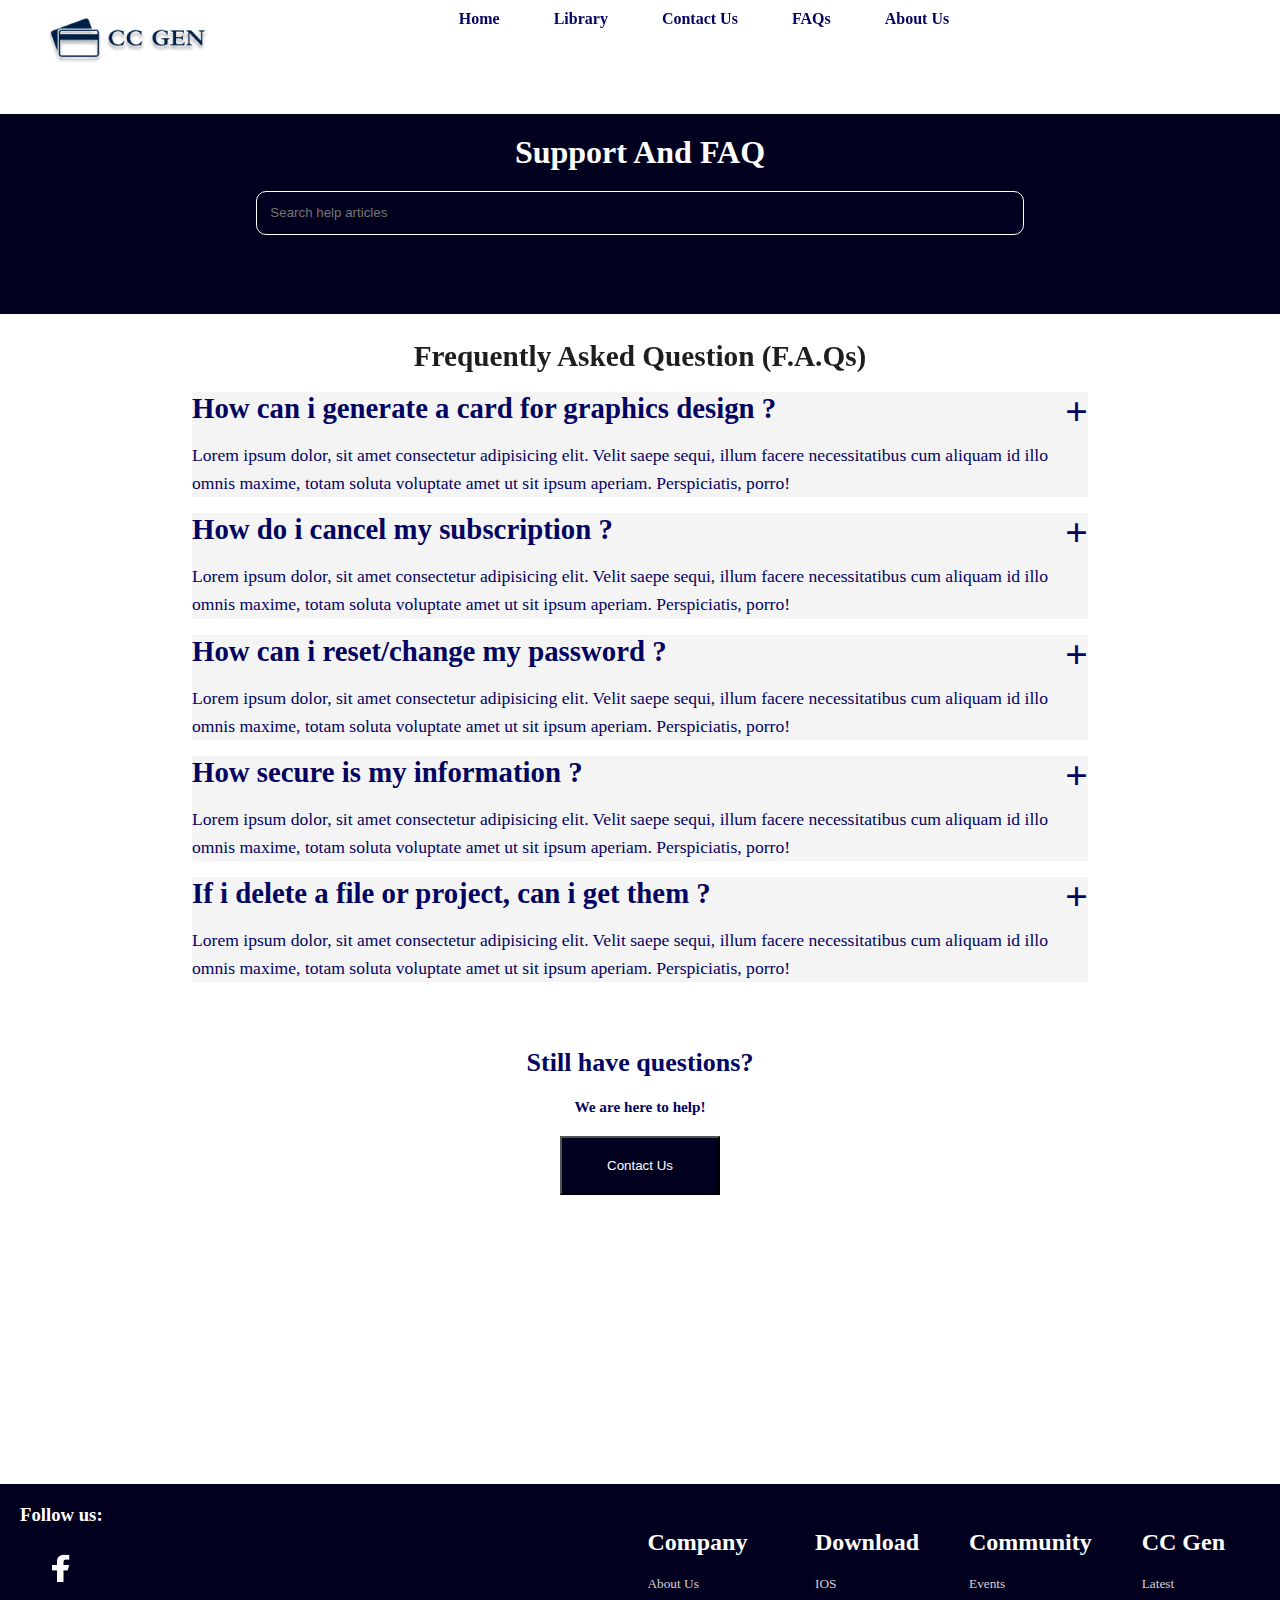
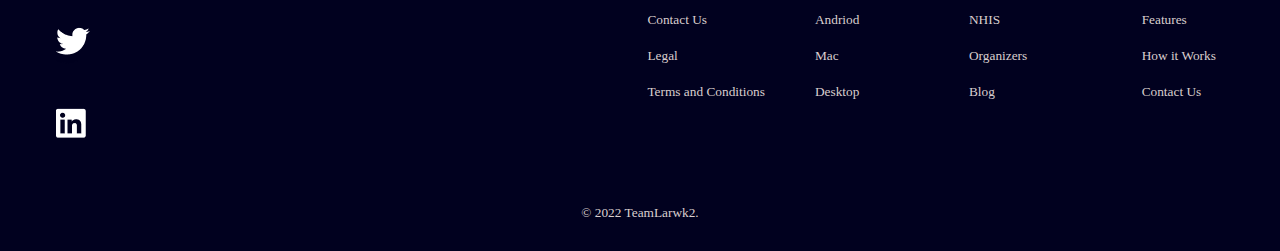
<file: index.html>
<!DOCTYPE html>
<html lang="en">

<head>
    <meta charset="UTF-8">
    <meta http-equiv="X-UA-Compatible" content="IE=edge">
    <meta name="viewport" content="width=device-width, initial-scale=1.0">
    <title>FAQ</title>
    <link rel="stylesheet" href="index.css">
    <link rel="stylesheet"href="https://cdnjs.cloudflare.com/ajax/libs/font-awesome/4.7.0/css/font-awesome.min.css"/>
</head>

<body>
    <header>
        <nav>
            <div class="logo">
                <p><img src="IMG-20221207-WA0031 2.PNG" height="130px"></p>
            </div>
            <div class="m">
                <a href="" class="link">Home</a>
                <a href="" class="link">Library</a>
                <a href="" class="link">Contact Us</a>
                <a href="" class="link">FAQs</a>
                <a href="" class="link">About Us</a>
            </div>
        </nav>
    </header>
    <div style="text-align: center;" class="a">
        <h1 class="b">Support And FAQ</h1>
        <input class="c" type="text" placeholder="Search help articles">
    </div>
    <div class="d" style="text-align: center;">
        <h3>Frequently Asked Question (F.A.Qs)</h3>
    </div>
    <main>
        <div class="faq">
            <div class="question">
                <h1>How can i generate a card for graphics design ?
                    <span class="plus">&plus;</span>
                </h1>
                <div class="answer">
                    <p>
                        Lorem ipsum dolor, sit amet consectetur adipisicing elit. Velit saepe sequi, illum facere
                        necessitatibus cum aliquam id illo omnis maxime, totam soluta voluptate amet ut sit ipsum
                        aperiam.
                        Perspiciatis, porro!
                    </p>
                </div>
            </div><br>


            <div class="faq">
                <div class="question">
                    <h1>How do i cancel my subscription ?
                        <span class="plus">&plus;</span>
                    </h1>
                    <div class="answer">
                        <p>
                            Lorem ipsum dolor, sit amet consectetur adipisicing elit. Velit saepe sequi, illum facere
                            necessitatibus cum aliquam id illo omnis maxime, totam soluta voluptate amet ut sit ipsum
                            aperiam.
                            Perspiciatis, porro!
                        </p>
                    </div>
                </div>
                <br>

                <div class="faq">
                    <div class="question">
                        <h1>How can i reset/change my password ?
                            <span class="plus">&plus;</span>
                        </h1>
                        <div class="answer">
                            <p>
                                Lorem ipsum dolor, sit amet consectetur adipisicing elit. Velit saepe sequi, illum
                                facere
                                necessitatibus cum aliquam id illo omnis maxime, totam soluta voluptate amet ut sit
                                ipsum
                                aperiam.
                                Perspiciatis, porro!
                            </p>
                        </div>
                    </div><br>


                    <div class="faq">
                        <div class="question">
                            <h1>How secure is my information ?
                                <span class="plus">&plus;</span>
                            </h1>
                            <div class="answer">
                                <p>
                                    Lorem ipsum dolor, sit amet consectetur adipisicing elit. Velit saepe sequi, illum
                                    facere
                                    necessitatibus cum aliquam id illo omnis maxime, totam soluta voluptate amet ut sit
                                    ipsum
                                    aperiam.
                                    Perspiciatis, porro!
                                </p>
                            </div>
                        </div><br>


                        <div class="faq">
                            <div class="question">
                                <h1>If i delete a file or project, can i get them ?
                                    <span class="plus">&plus;</span>
                                </h1>
                                <div class="answer">
                                    <p>
                                        Lorem ipsum dolor, sit amet consectetur adipisicing elit. Velit saepe sequi,
                                        illum facere
                                        necessitatibus cum aliquam id illo omnis maxime, totam soluta voluptate amet ut
                                        sit ipsum
                                        aperiam.
                                        Perspiciatis, porro!
                                    </p>
                                </div>
                            </div><br>



                            <div class="s">
                                <h1>Still have questions?</h1>
                                <h3>We are here to help!</h3>
                                <button class="r">Contact Us</button>
                            </div>
                        </div>
    </main>
    <footer>
        <div class="footer-container">
            <div class="follow-us">
                <p>
                <h3>Follow us:</h3>
                </p><br>
                <!-- Add font awesome icons -->
                <div><a href="#" class="fa"><img src="Vector.PNG" alt=""></a></div>
                </li><br>
                <div><a href="#" class="fa"><img src="twitter.PNG" alt=""></a></div>
                </li><br>
                <div><a href="#" class="fa"><img src="linkedin.PNG" alt=""></a></div>
                </li><br>
            </div>
            <div class="foot-content">
                <div class="foot-item">
                    <p>
                    <h2>Company</h2>
                    </p><br>
                    <p><small><a href="">About Us</a></small></p><br>
                    <p><small><a href="">Contact Us</a></small></p><br>
                    <p><small><a href="">Legal</a></small></p><br>
                    <p><small><a href="">Terms and Conditions</a></small></p><br>
                </div>
                <div class="foot-item">
                    <p>
                    <h2>Download</h2>
                    </p><br>
                    <p><small><a href="">IOS</a></small></p><br>
                    <p><small><a href="">Andriod</a></small></p><br>
                    <p><small><a href="">Mac</a></small></p><br>
                    <p><small><a href="">Desktop</a></small></p><br>
                </div>
                <div class="foot-item">
                    <p>
                    <h2>Community</h2>
                    </p><br>
                    <p><small><a href="">Events</a></small></p><br>
                    <p><small><a href="">NHIS</a></small></p><br>
                    <p><small><a href="">Organizers</a></small></p><br>
                    <p><small><a href="">Blog</a></small></p><br>
                </div>
                <div class="foot-item">
                    <p>
                    <h2>CC Gen</h2>
                    </p><br>
                    <p><small><a href="">Latest</a></small></p><br>
                    <p><small><a href="">Features</a></small></p><br>
                    <p><small><a href="">How it Works</a></small></p><br>
                    <p><small><a href="">Contact Us</a></small></p><br>
                </div>
            </div>
        </div>
        <div class="btm-foot">
            <small>© 2022 TeamLarwk2.</small>
        </div>
    </footer>
    <script src="index.js"></script>
</body>

</html>
</file>
<file: index.css>
* {
    margin: 0;
    padding: 0;
    box-sizing: border-box;
    text-decoration: none;
}

body {
    font-family: Georgia, "Times New Roman", Times, serif;
    color: #030361;
    height: 100vh;
}


nav {
    display: grid;
    grid-template-areas: "a b c";
    gap: 10px;
    padding: 10px;
    color: #030361;
    position: fixed;
    top: 0;
    overflow: hidden;
    width: 100%;
}


.link {
    padding: 0 25px;
    font-weight: bold;
    color: #030361;
}

.link:hover {
    border-bottom: 2px solid #1E1E1E;
}

.logo {
    grid-area: a;
    font-size: 25px;
    text-align: center;
    width: 25%;
    font-weight: bolder;
}

.lang {
    grid-area: c;
    font-size: 25px;
    text-align: end;
    width: 90%;
    font-weight: bolder;
}

.a {
    position: absolute;
    width: 100%;
    height: 200px;
    top: 114px;
    background: #01011F;
}

.a .b {
    color: white;
    padding: 20px;
}

.a .b button {
    width: 100%;
    max-width: 700px;
    background-color: white;
    display: flex;
    align-items: center;
}

.d {
    font-size: 25px;
    color: #1E1E1E;
    position: relative;
    width: 100%;
    height: 200px;
    top: 340px;

}

input {
    width: 60%;
    padding: 1em;
    border-radius: 10px;
    border: 1px solid white;
    background-color: transparent;
    color: white;
}


main {
    font-size: small;
    margin: 15%;
    align-items: center;
    height: 100%;
}

.question {
    background: #F4F4F4;
    justify-content: space-between;
    align-items: center;
}

.question h1 {
    font-size: 1.8rem;
}


.answer p {
    padding-top: 1rem;
    line-height: 1.6;
    font-size: 1.1rem;
}

.plus {
    float: right;
    font-size: 1.4em;
    line-height: 1em;
    cursor: pointer;
}

.faq {

    transition: max-height 1.4rem;
    padding-bottom: 1rem;
    max-width: 900px;

}


.s {
    display: flex;
    flex-direction: column;
    align-items: center;
    padding: 50px;
}

.s h3 {
    padding: 20px;
}

.r {
    align-items: center;
    padding: 20px;
    width: 20%;
    background-color: #01011F;
    color: white;
}

.r:hover {
    background-color: red;
    cursor: pointer;
}

footer {
    background-color: #01011F;
    padding: 20px 20px 0 20px;
}

.footer-container {
    display: flex;
    position: relative;
    color: #fff;
}

.foot-content {
    display: flex;
    justify-content: center;
    align-items: stretch;
    margin: 0 10px;
    position: absolute;
    right: 0;
}

.follow-us {
    text-align: center;
}

.foot-item {
    padding: 25px;
}

.foot-item a {
    color: #d9cece;
}

.btm-foot {
    color: #d9cece;
    text-align: center;
    padding: 30px;
}

.fa {
    padding: 5px;
    font-size: 20px;
    width: 30px;
    text-align: center;
    text-decoration: none;
    margin: 5px 2px;
    border-radius: 50%;
}

.fa:hover {
    opacity: 0.7;
}
</file>
